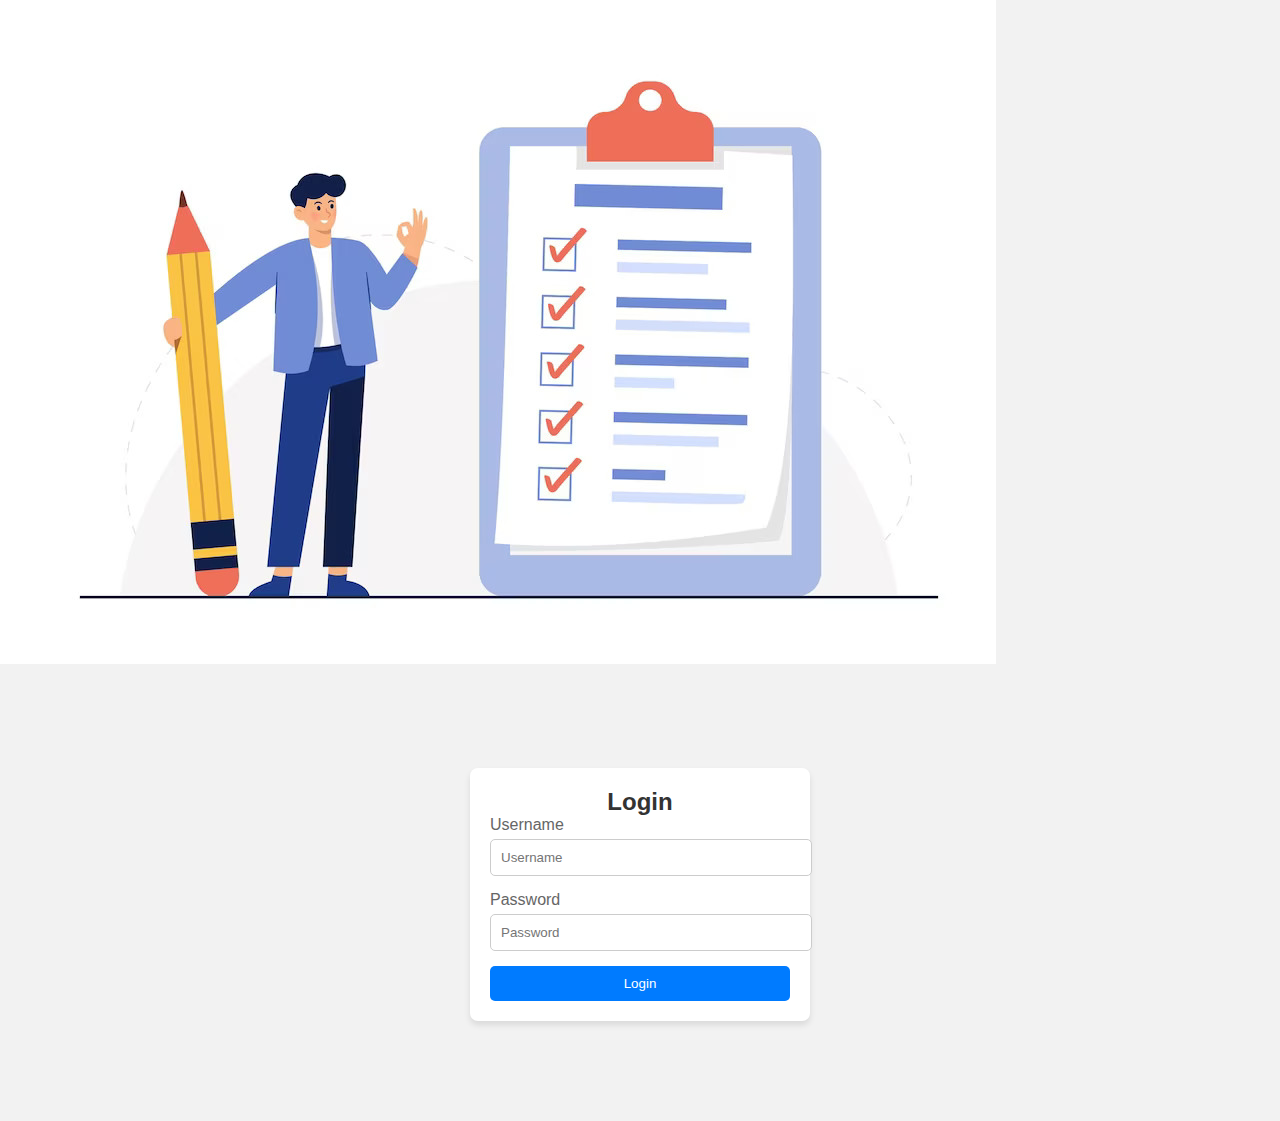
<file: index.html>
<!DOCTYPE html>
<html lang="en">
<head>
    <meta charset="UTF-8">
    <meta name="viewport" content="width=device-width, initial-scale=1.0">
    <title>My ToDoList</title>
    <link rel="icon" href="images/todologo.png">
    <link rel="stylesheet" href="styles.css">
    <link href="https://cdn.jsdelivr.net/npm/bootstrap@5.3.2/dist/css/bootstrap.min.css" rel="stylesheet" integrity="sha384-T3c6CoIi6uLrA9TneNEoa7RxnatzjcDSCmG1MXxSR1GAsXEV/Dwwykc2MPK8M2HN" crossorigin="anonymous">

</head>
<body>
    <!-- Front Page -->

    <div class="container-fluid mt-4 align-items-center">
        <div class="row">
          <div class="col-md-8">
            <img src="images/image1.jpg" class="img-fluid" alt="image">
          </div>
          <div class="col-md-3 align-self-center">
            <div class="login">
                <h2>Login</h2>
                <form action="home.html" onsubmit="return validate()">
                  <div class="input-group">
                    <label for="username">Username</label>
                    <input type="text" id="username" name="username" placeholder="Username">
                  </div>
                  <div class="input-group">
                    <label for="password">Password</label>
                    <input type="password" id="password" name="password" placeholder="Password">
                  </div>
                  <div id="failed" mt=-3></div>
                  <button type="submit">Login</button>
                </form>
              </div>
          </div>
        </div>
      </div>

    
    
    <script src="script.js"></script>
    <script src="https://cdn.jsdelivr.net/npm/bootstrap@5.3.2/dist/js/bootstrap.bundle.min.js" integrity="sha384-C6RzsynM9kWDrMNeT87bh95OGNyZPhcTNXj1NW7RuBCsyN/o0jlpcV8Qyq46cDfL" crossorigin="anonymous"></script>
</body>
</html>
</file>
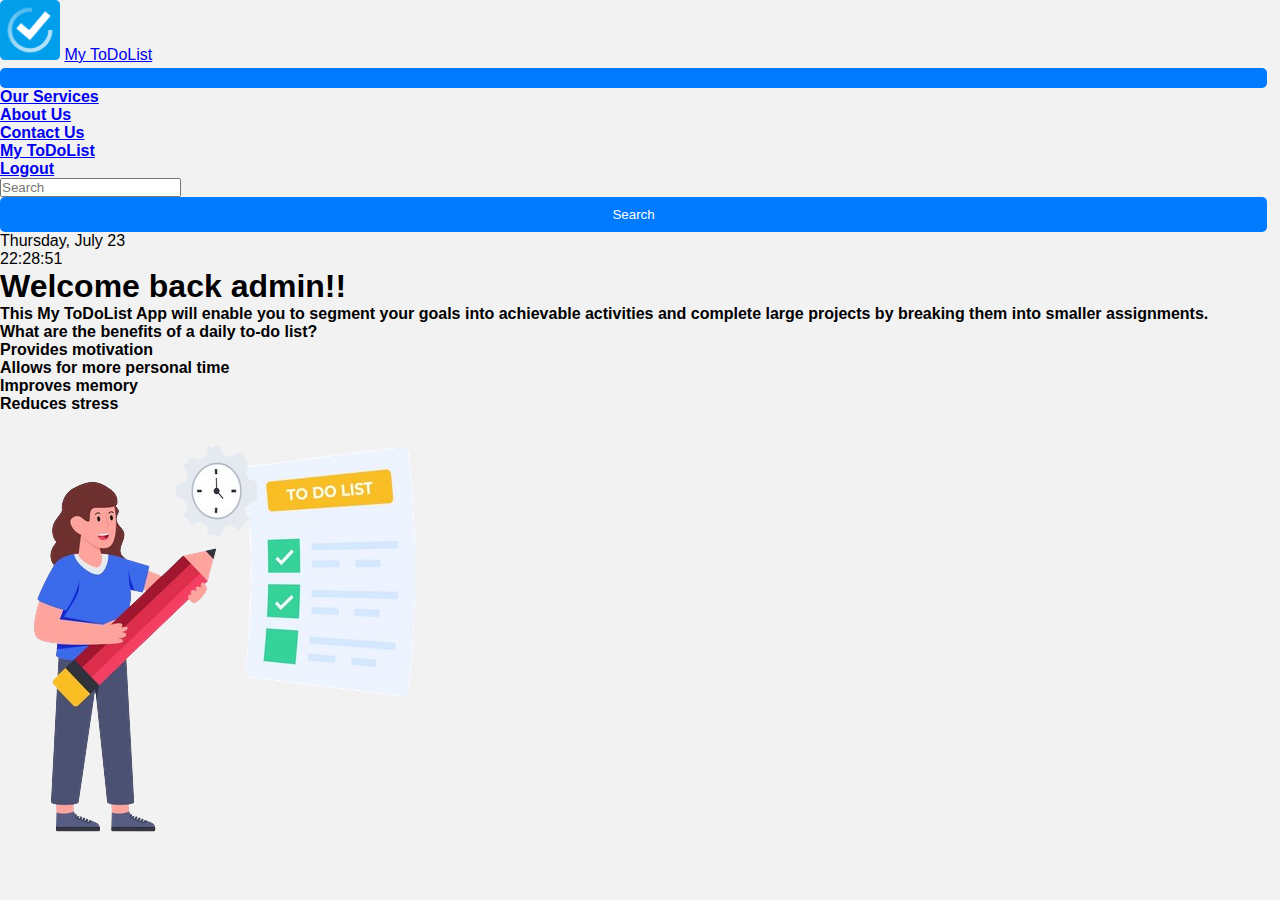
<file: home.html>
<!DOCTYPE html>
<html lang="en">
<head>
    <meta charset="UTF-8">
    <meta name="viewport" content="width=device-width, initial-scale=1.0">
    <title>My ToDoList</title>
    <link rel="icon" href="images/todologo.png">
    <link rel="stylesheet" href="styles.css">
    <link href="https://cdn.jsdelivr.net/npm/bootstrap@5.3.2/dist/css/bootstrap.min.css" rel="stylesheet" integrity="sha384-T3c6CoIi6uLrA9TneNEoa7RxnatzjcDSCmG1MXxSR1GAsXEV/Dwwykc2MPK8M2HN" crossorigin="anonymous">

</head>
<body style="width: 99%;">
    <!-- Navbar -->

    <nav class="navbar navbar-expand-lg bg-body-tertiary">
        <div class="container-fluid">
          <img class="icon-img" src="images/todologo.png" alt="logo-image">
          <a class="navbar-brand" href="#">My ToDoList</a>
          <button class="navbar-toggler" type="button" data-bs-toggle="collapse" data-bs-target="#navbarSupportedContent" aria-controls="navbarSupportedContent" aria-expanded="false" aria-label="Toggle navigation">
            <span class="navbar-toggler-icon"></span>
          </button>
          <div class="collapse navbar-collapse" id="navbarSupportedContent">
            <ul class="navbar-nav fs-5 me-auto mb-2 mb-lg-0 ms-3 ps-5">
                <li class="nav-item navbar-item">
                  <a class="nav-link" href="#">Our Services</a>
                </li>
                <li class="nav-item navbar-item">
                  <a class="nav-link" href="#">About Us</a>
                </li>
                <li class="nav-item navbar-item">
                  <a class="nav-link" href="#">Contact Us</a>
                </li>
                <li class="nav-item navbar-item ms-5">
                  <a class="nav-link" href="todo.html">My ToDoList</a>
                </li>
                <li class="nav-item navbar-item ms-3">
                  <a class="nav-link" href="index.html">Logout</a>
                </li>
              </ul>
                
            <form class="d-flex" role="search">
              <input class="form-control me-2" type="search" placeholder="Search" aria-label="Search">
              <button class="btn btn-outline-info" type="submit">Search</button>
            </form>
          </div>
        </div>
      </nav>


         <!-- Content -->

         <div class="row p-4 pb-0 pe-lg-0 pt-lg-5 align-items-center rounded-3 border shadow-lg">
            <div class="col-lg-7 p-2 p-lg-5 pt-lg-1">
                <div id="date" class="fs-1 fw-bold"></div>
                <div id="time" class="fs-1 fw-bold mt-1"></div>
              <h1 class="display-4 fw-bold lh-1 my-3 text-info">Welcome back admin!!</h1>
              <div class="d-grid gap-2 d-md-flex justify-content-md-start mb-4 mb-lg-3">
                <h4>This My ToDoList App will enable you to segment your goals into achievable activities and complete large projects by breaking them into smaller assignments.
                <ul>
                  <h4>What are the benefits of a daily to-do list?</h4>
                  <li>Provides motivation</li>
                  <li>Allows for more personal time</li>
                  <li>Improves memory</li>
                  <li>Reduces stress</li>
                </ul>
              </h4>
              </div>
            </div>
            <div class="col-lg-4 overflow-hidden">
              <img src="images/home-image.png" alt="image" id="home-img">
            </div>
          </div>

  
    
    
    <script src="script.js"></script>
    <script src="https://cdn.jsdelivr.net/npm/bootstrap@5.3.2/dist/js/bootstrap.bundle.min.js" integrity="sha384-C6RzsynM9kWDrMNeT87bh95OGNyZPhcTNXj1NW7RuBCsyN/o0jlpcV8Qyq46cDfL" crossorigin="anonymous"></script>
</body>
</html>
</file>
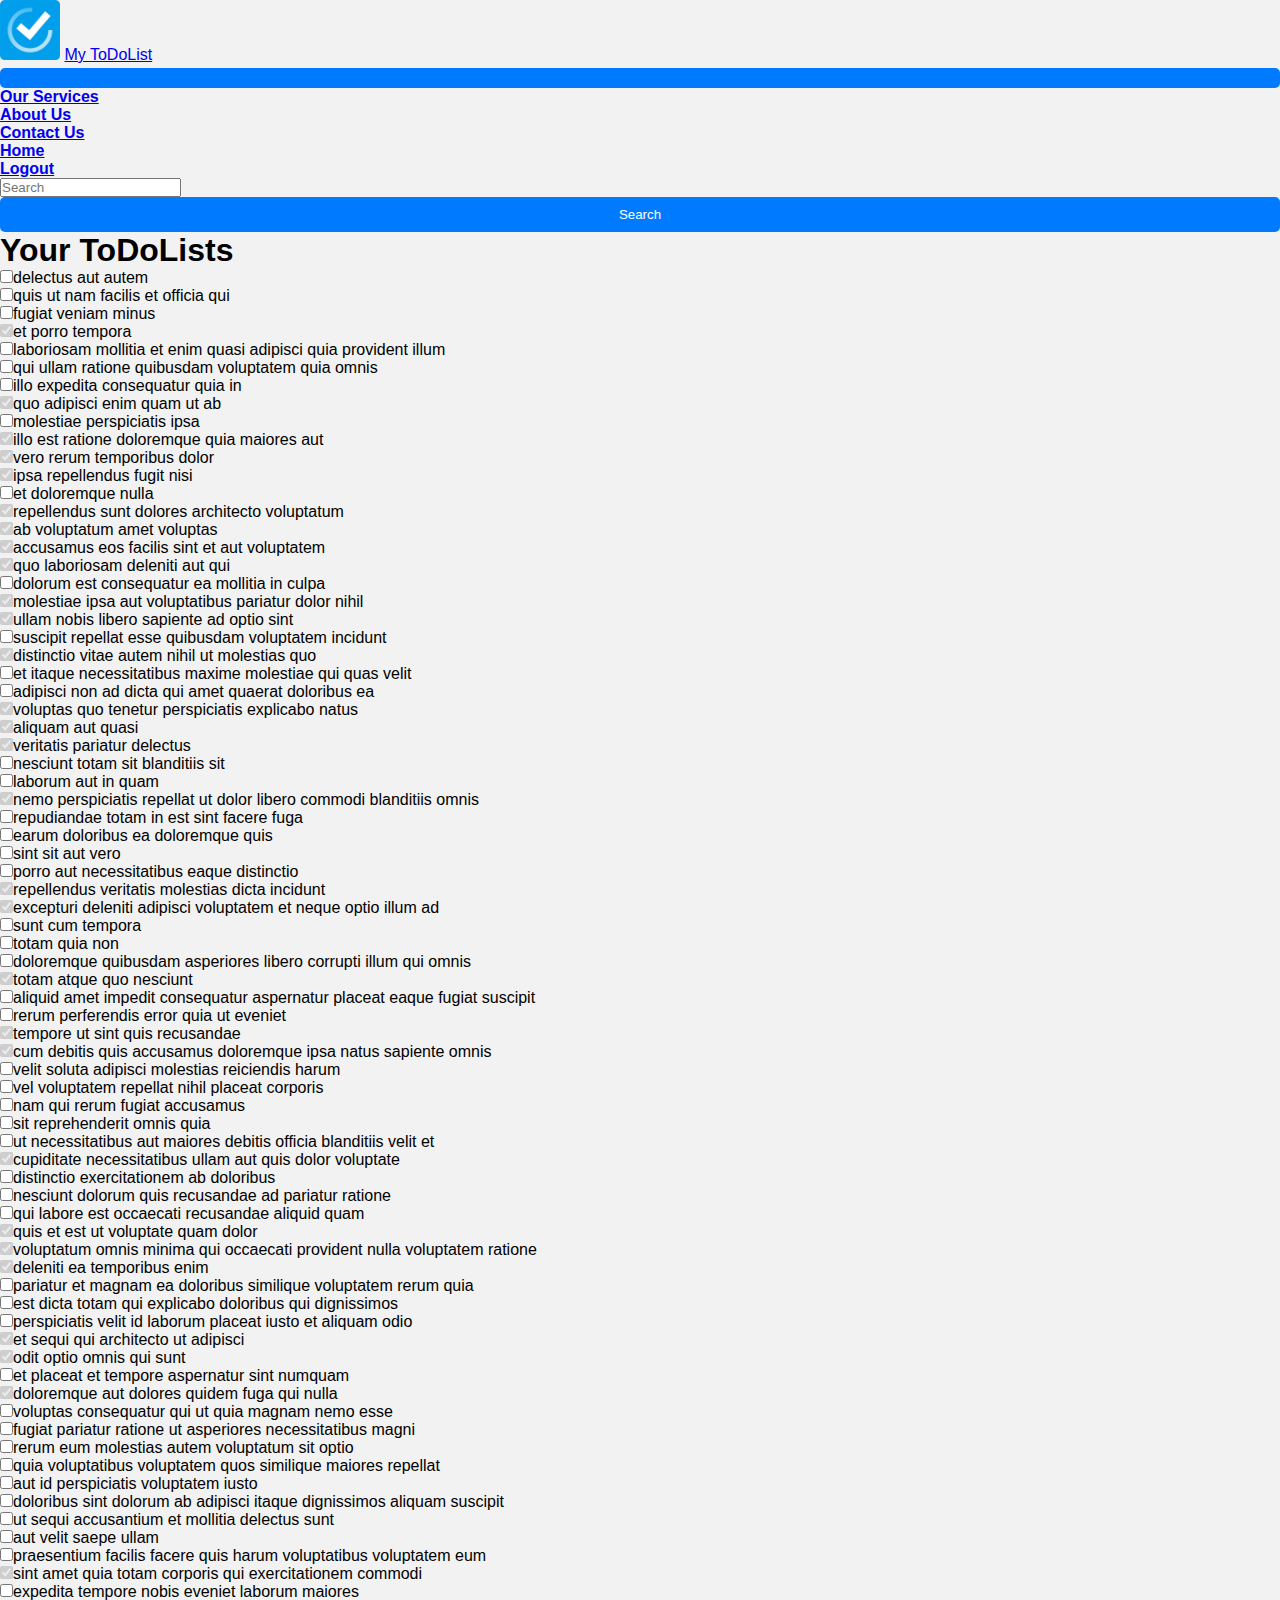
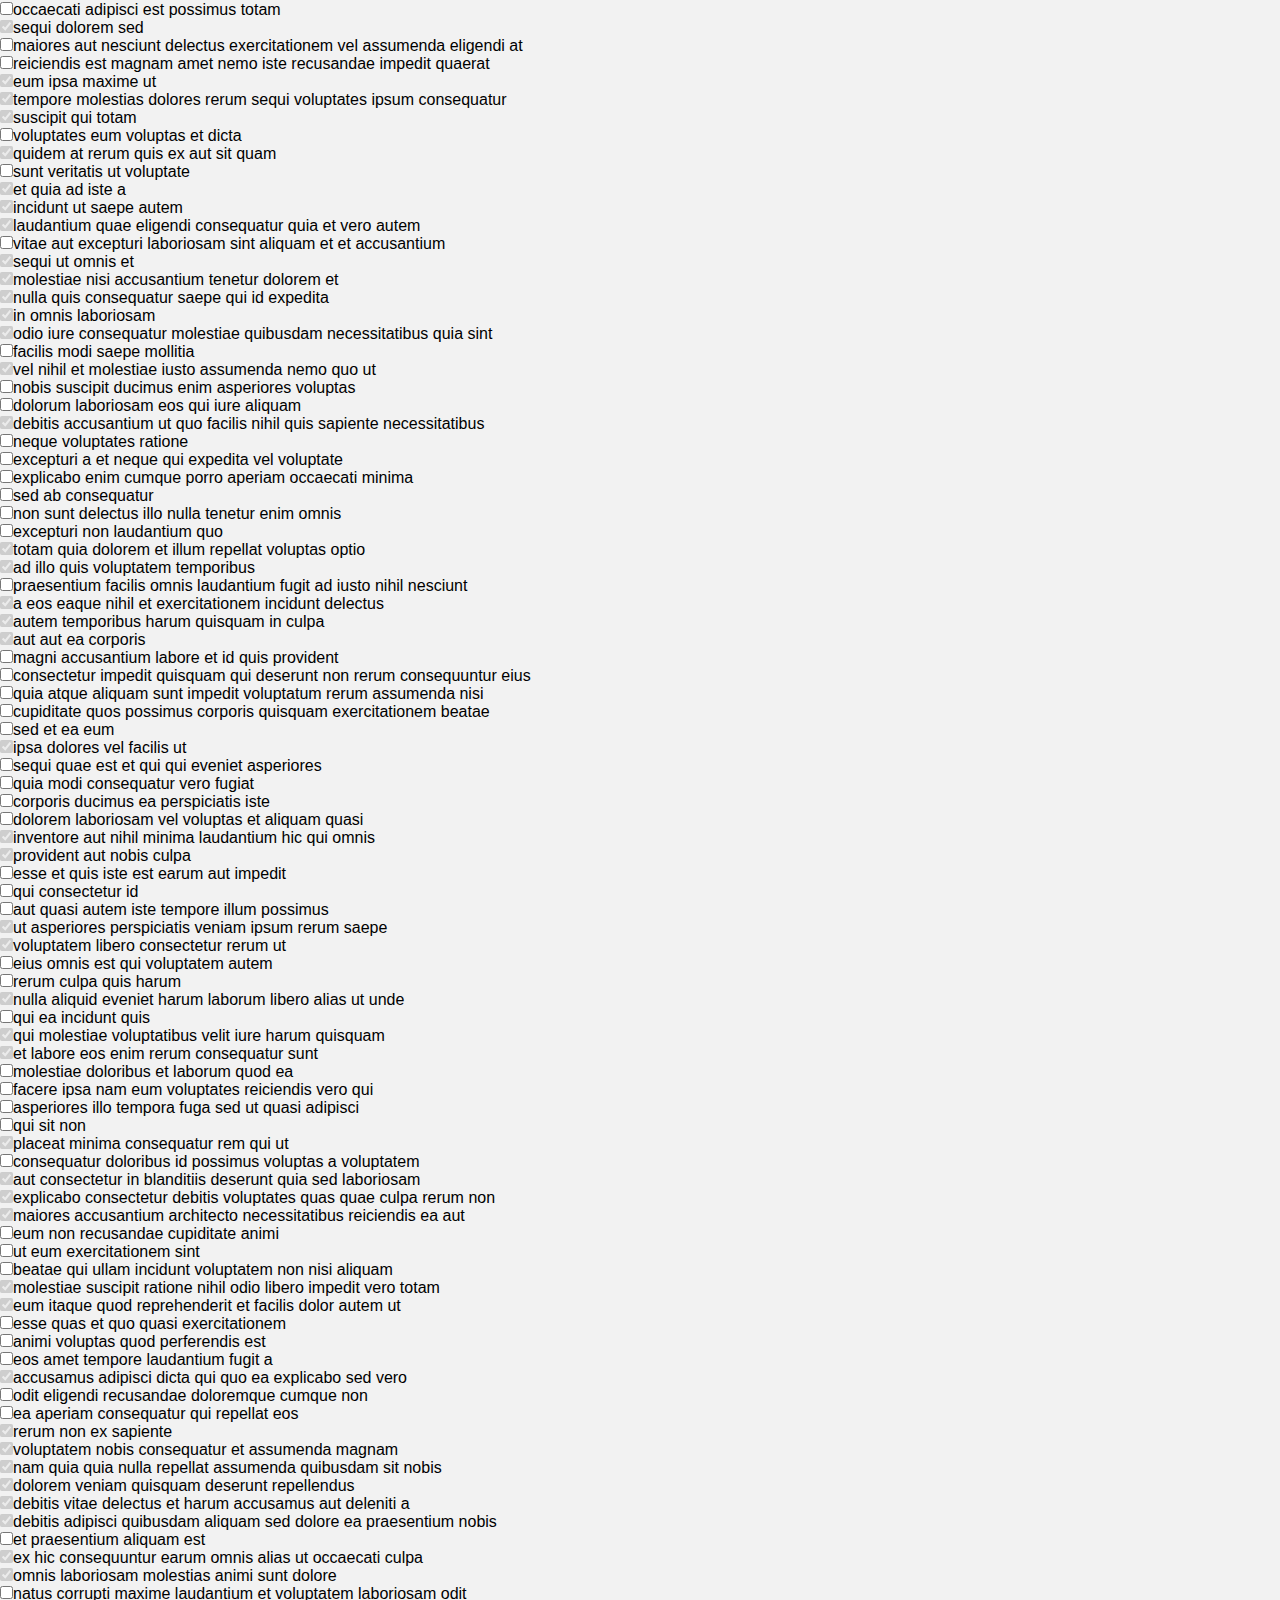
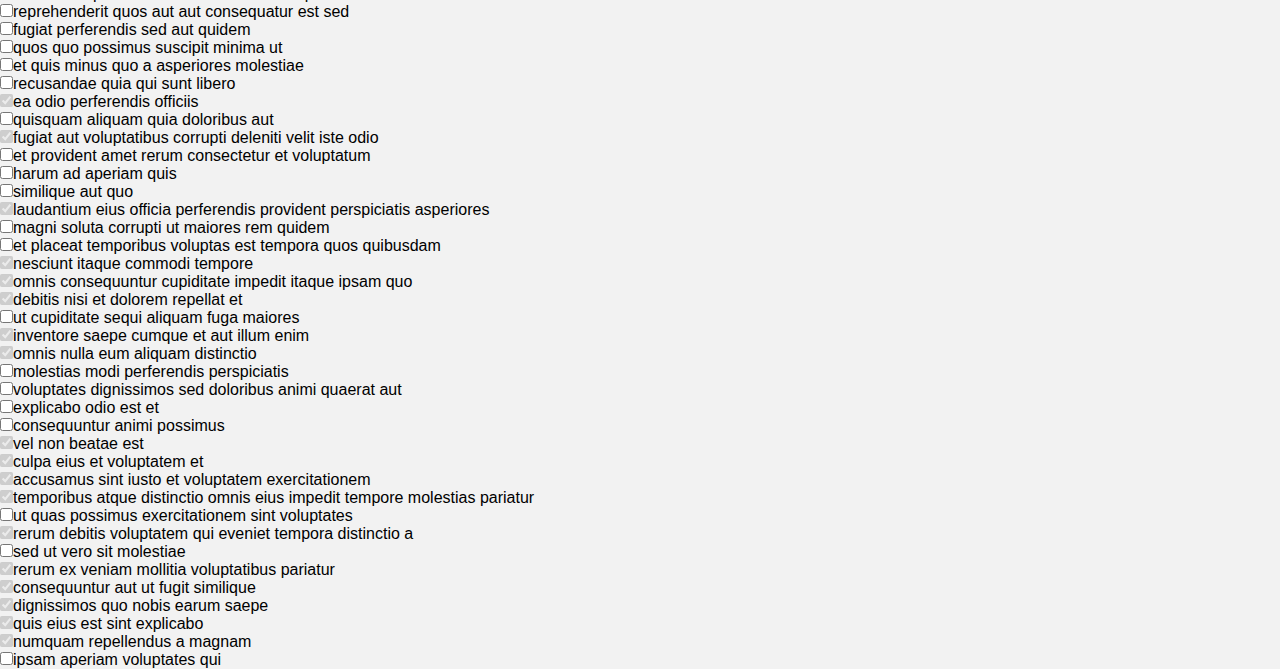
<file: todo.html>
<!DOCTYPE html>
<html lang="en">
<head>
    <meta charset="UTF-8">
    <meta name="viewport" content="width=device-width, initial-scale=1.0">
    <title>My ToDoList</title>
    <link rel="icon" href="images/todologo.png">
    <link rel="stylesheet" href="styles.css">
    <link href="https://cdn.jsdelivr.net/npm/bootstrap@5.3.2/dist/css/bootstrap.min.css" rel="stylesheet" integrity="sha384-T3c6CoIi6uLrA9TneNEoa7RxnatzjcDSCmG1MXxSR1GAsXEV/Dwwykc2MPK8M2HN" crossorigin="anonymous">

</head>
<body>
    <!-- Navbar -->

    <nav class="navbar navbar-expand-lg bg-body-tertiary">
        <div class="container-fluid">
          <img class="icon-img" src="images/todologo.png" alt="logo-image">
          <a class="navbar-brand" href="#">My ToDoList</a>
          <button class="navbar-toggler" type="button" data-bs-toggle="collapse" data-bs-target="#navbarSupportedContent" aria-controls="navbarSupportedContent" aria-expanded="false" aria-label="Toggle navigation">
            <span class="navbar-toggler-icon"></span>
          </button>
          <div class="collapse navbar-collapse" id="navbarSupportedContent">
            <ul class="navbar-nav fs-5 me-auto mb-2 mb-lg-0 ms-3 ps-5">
                <li class="nav-item navbar-item">
                  <a class="nav-link" href="#">Our Services</a>
                </li>
                <li class="nav-item navbar-item">
                  <a class="nav-link" href="#">About Us</a>
                </li>
                <li class="nav-item navbar-item">
                  <a class="nav-link" href="#">Contact Us</a>
                </li>
                <li class="nav-item navbar-item ms-5">
                  <a class="nav-link home" href="home.html">Home</a>
                </li>
                <li class="nav-item navbar-item ms-3">
                  <a class="nav-link" href="index.html">Logout</a>
                </li>
              </ul>
                
            <form class="d-flex" role="search">
              <input class="form-control me-2" type="search" placeholder="Search" aria-label="Search">
              <button class="btn btn-outline-info" type="submit">Search</button>
            </form>
          </div>
        </div>
      </nav>

      <!-- Content -->

      <div class="container">
        <h1 class="text-info text-underline-info my-5">Your ToDoLists</h1>
        <ul id="todo">

        </ul>

      </div>
      
    
    <script src="todo.js"></script>
    <script src="https://cdn.jsdelivr.net/npm/bootstrap@5.3.2/dist/js/bootstrap.bundle.min.js" integrity="sha384-C6RzsynM9kWDrMNeT87bh95OGNyZPhcTNXj1NW7RuBCsyN/o0jlpcV8Qyq46cDfL" crossorigin="anonymous"></script>
</body>
</html>
</file>
<file: styles.css>
*{
    margin: 0;
    padding: 0;
}
.icon-img{
    width: 60px;
    height: 60px;
}
body {
    margin: 0;
    padding: 0;
    font-family: Arial, sans-serif;
    background-color: #f2f2f2;
  }
  
  .login {
    width: 300px;
    margin: 100px auto;
    background-color: #fff;
    padding: 20px;
    border-radius: 8px;
    box-shadow: 0 4px 6px rgba(0, 0, 0, 0.1);
  }
  
  h2 {
    text-align: center;
    color: #333;
  }
  
  .input-group {
    margin-bottom: 15px;
  }
  
  .input-group label {
    display: block;
    margin-bottom: 5px;
    color: #666;
  }
  
  .input-group input {
    width: 100%;
    padding: 10px;
    border-radius: 5px;
    border: 1px solid #ccc;
  }
  
  button {
    width: 100%;
    padding: 10px;
    background-color: #007bff;
    color: #fff;
    border: none;
    border-radius: 5px;
    cursor: pointer;
    transition: background-color 0.3s;
  }
  
  button:hover {
    background-color: #0056b3;
  }
  .nav-item{
    font-weight: bold;
  }

  .nav-item :hover{
    color: #007bff !important;

  }
</file>
